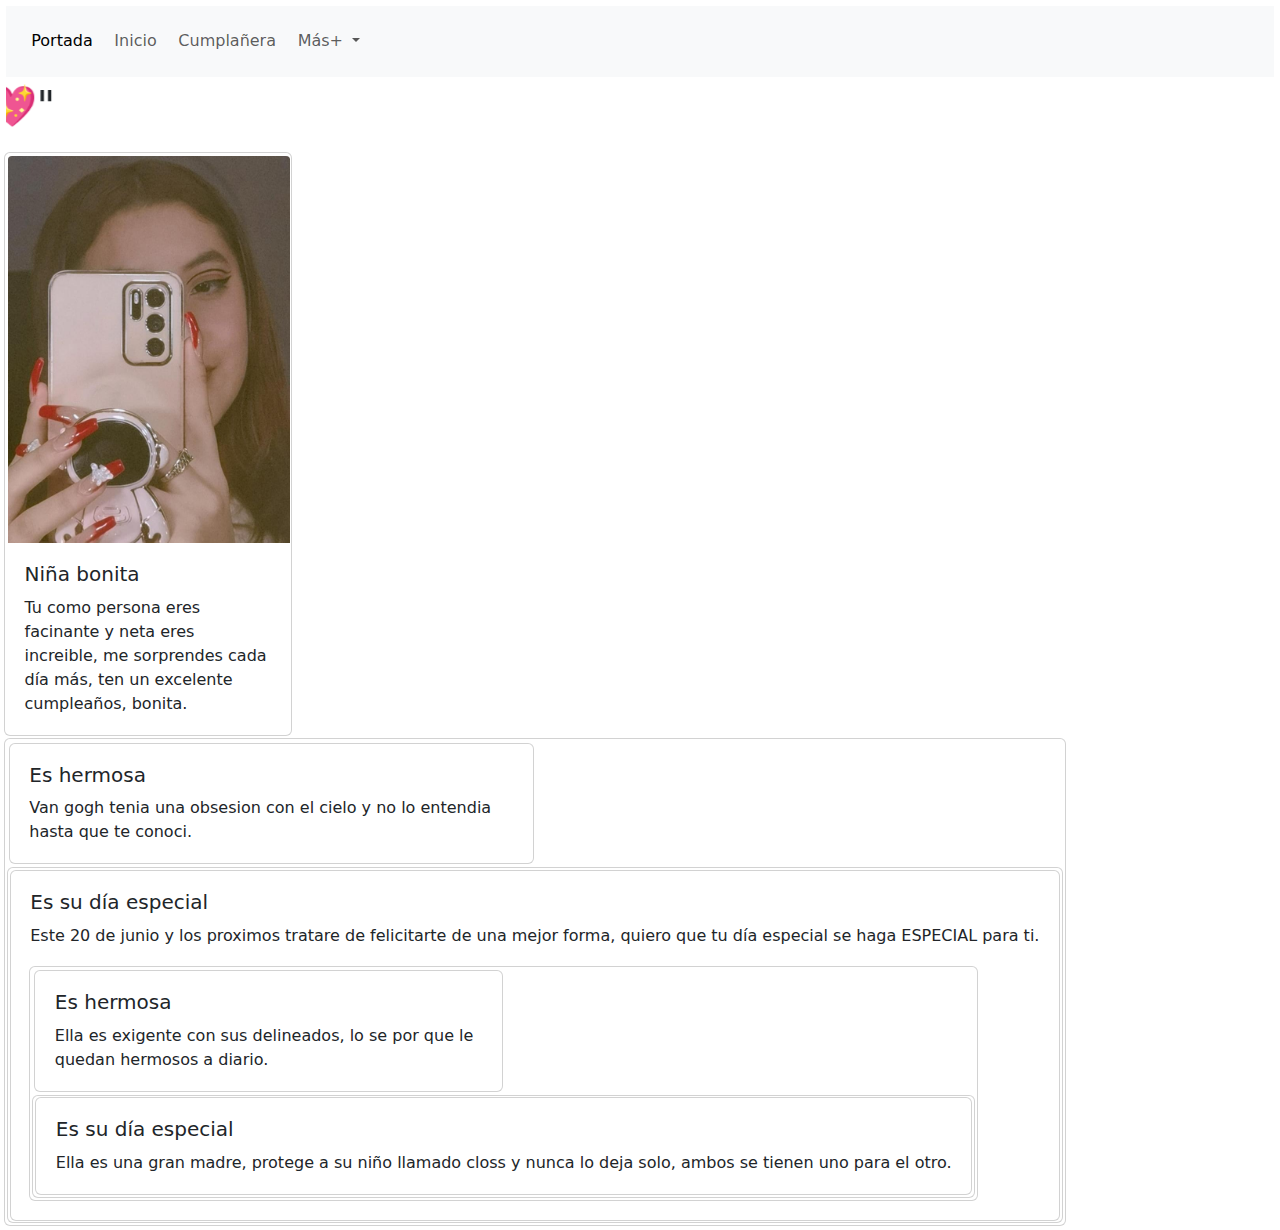
<file: ella.html>
<!DOCTYPE html>
<html>
<head>
    <meta charset="UTF-8">
    <meta name="viewport" content="width=device-width, initial-scale=1.0">
    <title>KITTYBRATZ</title>
	<meta charset="utf-8">
	<meta http-equiv="X-UA-Compatible" content="IE-edge">
    <link rel="stylesheet" type="text/css" href="estilos1.css">
    <meta http-equiv="X-UA-Compatible" content="IE-edge">
	<meta name="viewport" content="width=device-width, initial-scale=1">
    <link href="https://cdn.jsdelivr.net/npm/bootstrap@5.3.3/dist/css/bootstrap.min.css" rel="stylesheet" integrity="sha384-QWTKZyjpPEjISv5WaRU9OFeRpok6YctnYmDr5pNlyT2bRjXh0JMhjY6hW+ALEwIH" crossorigin="anonymous">
    <script src="https://cdn.jsdelivr.net/npm/bootstrap@5.3.3/dist/js/bootstrap.bundle.min.js" integrity="sha384-YvpcrYf0tY3lHB60NNkmXc5s9fDVZLESaAA55NDzOxhy9GkcIdslK1eN7N6jIeHz" crossorigin="anonymous"></script>
    <link rel="stylesheet" href="https://cdnjs.cloudflare.com/ajax/libs/font-awesome/6.5.2/css/all.min.css" integrity="sha512-SnH5WK+bZxgPHs44uWIX+LLJAJ9/2PkPKZ5QiAj6Ta86w+fsb2TkcmfRyVX3pBnMFcV7oQPJkl9QevSCWr3W6A==" crossorigin="anonymous" referrerpolicy="no-referrer" />
    <div class="Barra">
    <nav class="navbar navbar-expand-lg bg-body-tertiary">
        <div class="container-fluid">
          <button class="navbar-toggler" type="button" data-bs-toggle="collapse" data-bs-target="#navbarNavDropdown" aria-controls="navbarNavDropdown" aria-expanded="false" aria-label="Toggle navigation">
            <span class="navbar-toggler-icon"></span>
          </button>
          <div class="collapse navbar-collapse" id="navbarNavDropdown">
            <ul class="navbar-nav">
              <li class="nav-item">
                <a class="nav-link active" aria-current="page" href="para ti.html">Portada</a>
              </li>
              <li class="nav-item">
                <a class="nav-link" href="Razones.html">Inicio</a>
              </li>
              <li class="nav-item">
                <a class="nav-link" href="#">Cumplañera</a>
              </li>
              <li class="nav-item dropdown">
                <a class="nav-link dropdown-toggle" href="#" role="button" data-bs-toggle="dropdown" aria-expanded="false">
                  Más+
                </a>
                <ul class="dropdown-menu">
                  <li><a class="dropdown-item" href="kitty.html">Sus gustos</a></li>
                </ul>
              </li>
            </ul>
          </div>
        </div>
      </nav>
    </div>
</div>
    <h1><marquee behavior="" direction="right" class= "texto1_Filosofia">"💖Feliz cumpleaños💖"</marquee></h1>
      <style>
        .card {
          display: inline-block;
          vertical-align: top;
        }
      </style> 
      <div class="card" style="width: 18rem;"> 
        <img src="guapa.jpg" class="card-img-top" alt="...">
        <div class="card-body">
          <h5 class="card-title">Niña bonita</h5>
          <p class="card-text">Tu como persona eres facinante y neta eres increible, me sorprendes cada día más, ten un excelente cumpleaños, bonita.</p>
    </div>
</div>
<div class="card">
    <div class="col-sm-6 mb-3 mb-sm-0">
      <div class="card">
        <div class="card-body">
          <h5 class="card-title">Es hermosa</h5>
          <p class="card-text">Van gogh tenia una obsesion con el cielo y no lo entendia hasta que te conoci.</p>
        </div>
      </div>
    </div>
    <div class="card">
      <div class="card">
        <div class="card-body">
          <h5 class="card-title">Es su día especial</h5>
          <p class="card-text">Este 20 de junio y los proximos tratare de felicitarte de una mejor forma, quiero que tu día especial se haga ESPECIAL para ti.</p>
  <div class="card">
    <div class="col-sm-6 mb-3 mb-sm-0">
      <div class="card">
        <div class="card-body">
          <h5 class="card-title">Es hermosa</h5>
          <p class="card-text">Ella es exigente con sus delineados, lo se por que le quedan hermosos a diario.</p>
        </div>
      </div>
    </div>
    <div class="card">
      <div class="card">
        <div class="card-body">
          <h5 class="card-title">Es su día especial</h5>
          <p class="card-text">Ella es una gran madre, protege a su niño llamado closs y nunca lo deja solo, ambos se tienen uno para el otro.</p>
        </div>
    </div>
  </div>
</div>
        </div>
      </div>
    </div>
  </div>
</head>
</html>
</file>
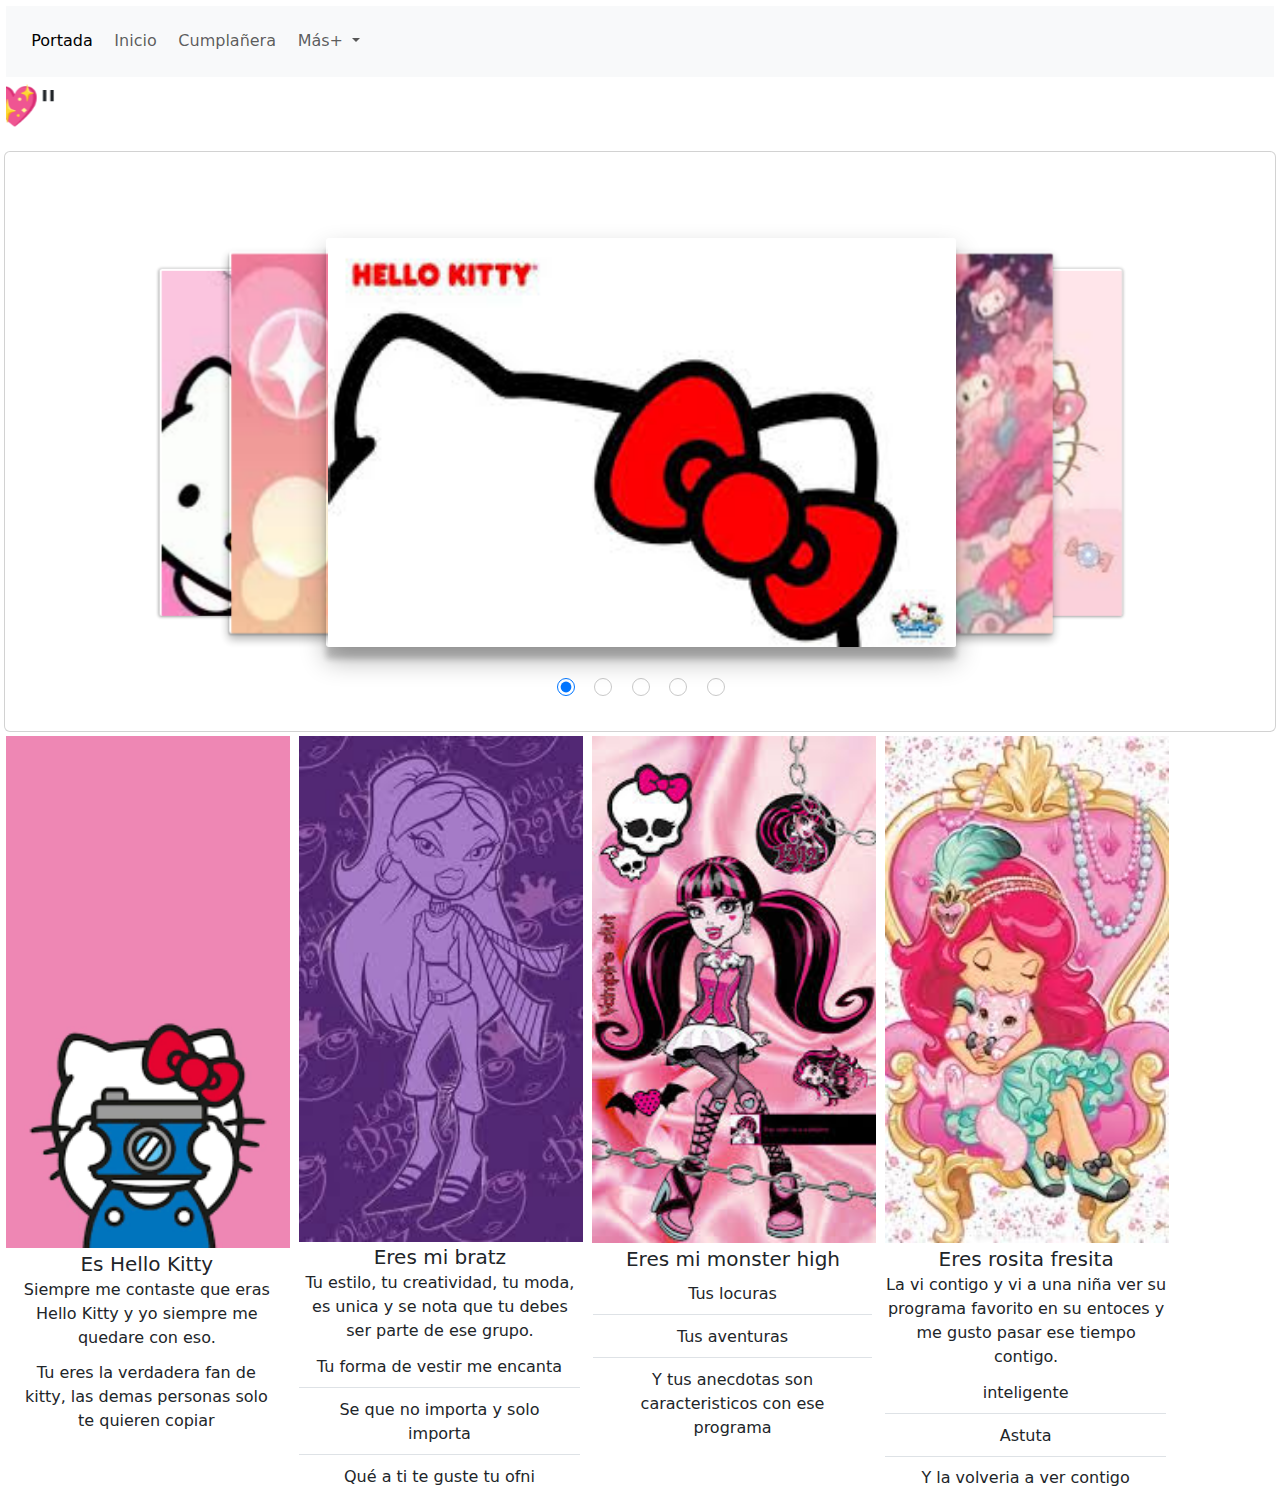
<file: kitty.html>
<!DOCTYPE html>
<html>
<head>
    <title>KITTYBRATZ</title>
	<meta charset="utf-8">
	<meta http-equiv="X-UA-Compatible" content="IE-edge">
    <link rel="stylesheet" type="text/css" href="estilos1.css">
    <meta http-equiv="X-UA-Compatible" content="IE-edge">
	<meta name="viewport" content="width=device-width, initial-scale=1">
    <link href="https://cdn.jsdelivr.net/npm/bootstrap@5.3.3/dist/css/bootstrap.min.css" rel="stylesheet" integrity="sha384-QWTKZyjpPEjISv5WaRU9OFeRpok6YctnYmDr5pNlyT2bRjXh0JMhjY6hW+ALEwIH" crossorigin="anonymous">
    <script src="https://cdn.jsdelivr.net/npm/bootstrap@5.3.3/dist/js/bootstrap.bundle.min.js" integrity="sha384-YvpcrYf0tY3lHB60NNkmXc5s9fDVZLESaAA55NDzOxhy9GkcIdslK1eN7N6jIeHz" crossorigin="anonymous"></script>
    <link rel="stylesheet" href="https://cdnjs.cloudflare.com/ajax/libs/font-awesome/6.5.2/css/all.min.css" integrity="sha512-SnH5WK+bZxgPHs44uWIX+LLJAJ9/2PkPKZ5QiAj6Ta86w+fsb2TkcmfRyVX3pBnMFcV7oQPJkl9QevSCWr3W6A==" crossorigin="anonymous" referrerpolicy="no-referrer" />
    <div class="Barra">
    <nav class="navbar navbar-expand-lg bg-body-tertiary">
        <div class="container-fluid">
          <button class="navbar-toggler" type="button" data-bs-toggle="collapse" data-bs-target="#navbarNavDropdown" aria-controls="navbarNavDropdown" aria-expanded="false" aria-label="Toggle navigation">
            <span class="navbar-toggler-icon"></span>
          </button>
          <div class="collapse navbar-collapse" id="navbarNavDropdown">
            <ul class="navbar-nav">
              <li class="nav-item">
                <a class="nav-link active" aria-current="page" href="para ti.html">Portada</a>
              </li>
              <li class="nav-item">
                <a class="nav-link" href="Razones.html">Inicio</a>
              </li>
              <li class="nav-item">
                <a class="nav-link" href="ella.html">Cumplañera</a>
              </li>
              <li class="nav-item dropdown">
                <a class="nav-link dropdown-toggle" href="#" role="button" data-bs-toggle="dropdown" aria-expanded="false">
                  Más+
                </a>
                <ul class="dropdown-menu">
                  <li><a class="dropdown-item" href="#">Sus gustos</a></li>
                </ul>
              </li>
            </ul>
          </div>
        </div>
      </nav>
    </div>
    </div>
    <h1><marquee behavior="" direction="right" class= "texto1_Filosofia">"💖Feliz cumpleaños💖"</marquee></h1>
    <div class="card">
        <section>
			<section>
			<div id="slider">
			<input type="radio" name="slider" id="s1" checked>
			<input type="radio" name="slider" id="s2">
			<input type="radio" name="slider" id="s3">
			<input type="radio" name="slider" id="s4">
			<input type="radio" name="slider" id="s5">

			<label for="s1" id="slide1">
				<img src="descarga2.jpg" alt>
			</label>
			<label for="s2" id="slide2">
				<img src="descarga.jpg" alt>
			</label>
			<label for="s3" id="slide3">
				<img src="descarga1.jpg" alt>
			</label>
			<label for="s4" id="slide4">
				<img src="images.jpg" alt>
			</label>
			<label for="s5" id="slide5">
				<img src="image1s.jpg" alt>
			</label>	
		</div>
		</section>
		</section>
    </div>
    <style>
        .card1 {
          display: inline-block;
          vertical-align: top;
          text-align: center;
          margin: 0 auto;
        }
      </style> 
           <div class="card1" style="width: 18rem;"> 
            <img src="primera.png" class="card-img-top" alt="...">
            <div class="card-body">
              <h5 class="card-title">Es Hello Kitty</h5>
              <p class="card-text">Siempre me contaste que eras Hello Kitty y yo siempre me quedare con eso.</p>
            </div>
            <ul class="list-group list-group-flush">
              <li class="list-group-item">Tu eres la verdadera fan de kitty, las demas personas solo te quieren copiar</li>
            </ul>
            </div>
        </div>
        <div class="card1" style="width: 18rem;"> 
            <img src="bratz.jpg" class="card-img-top" alt="...">
            <div class="card-body">
              <h5 class="card-title">Eres mi bratz</h5>
              <p class="card-text">Tu estilo, tu creatividad, tu moda, es unica y se nota que tu debes ser parte de ese grupo.</p>
            </div>
            <ul class="list-group list-group-flush">
              <li class="list-group-item">Tu forma de vestir me encanta</li>
              <li class="list-group-item">Se que no importa y solo importa</li>
              <li class="list-group-item">Qué a ti te guste tu ofni</li>
            </ul>
            </div>
        </div>
        <div class="card1" style="width: 18rem;"> 
            <img src="monster.jpg" class="card-img-top" alt="...">
            <div class="card-body">
              <h5 class="card-title">Eres mi monster high</h5>
            <ul class="list-group list-group-flush">
              <li class="list-group-item">Tus locuras</li>
              <li class="list-group-item">Tus aventuras</li>
              <li class="list-group-item">Y tus anecdotas son caracteristicos con ese programa</li>
            </ul>
            </div>
        </div>
        <div class="card1" style="width: 18rem;"> 
            <img src="ros.jpg" class="card-img-top" alt="...">
            <div class="card-body">
              <h5 class="card-title">Eres rosita fresita</h5>
              <p class="card-text">La vi contigo y vi a una niña ver su programa favorito en su entoces y me gusto pasar ese tiempo contigo.</p>
            </div>
            <ul class="list-group list-group-flush">
              <li class="list-group-item">inteligente</li>
              <li class="list-group-item">Astuta</li>
              <li class="list-group-item">Y la volveria a ver contigo</li>
            </ul>
            </div>
        </div>
</head>
</html>
</file>
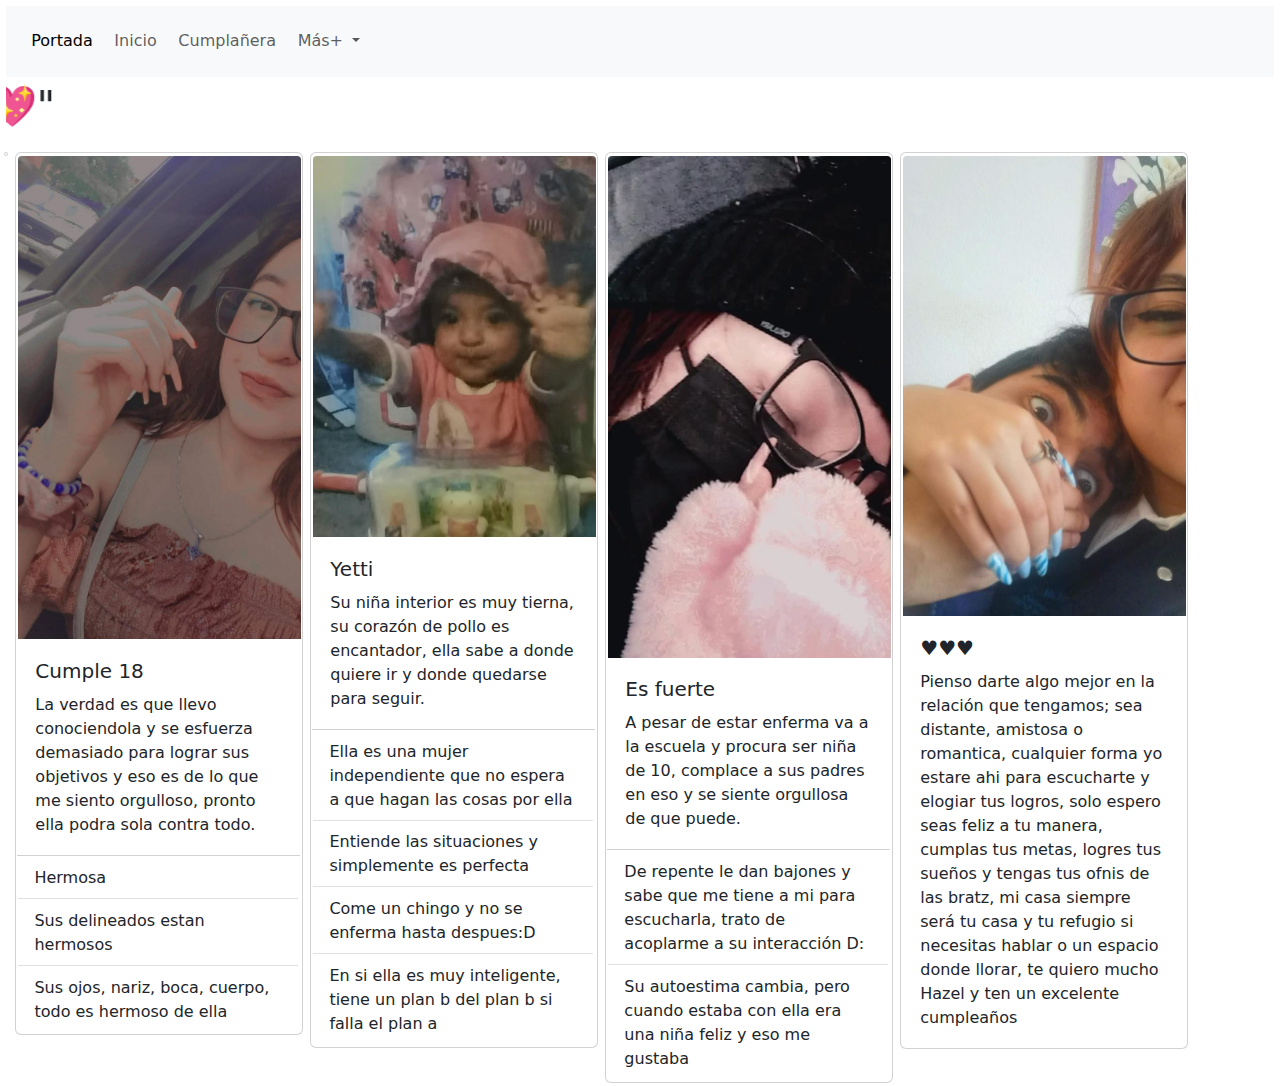
<file: Razones.html>
<!DOCTYPE html>
<html>
<head>
    <meta charset="UTF-8">
    <meta name="viewport" content="width=device-width, initial-scale=1.0">
    <title>KITTYBRATZ</title>
	<meta charset="utf-8">
	<meta http-equiv="X-UA-Compatible" content="IE-edge">
    <link rel="stylesheet" type="text/css" href="estilos1.css">
    <meta http-equiv="X-UA-Compatible" content="IE-edge">
	<meta name="viewport" content="width=device-width, initial-scale=1">
    <link href="https://cdn.jsdelivr.net/npm/bootstrap@5.3.3/dist/css/bootstrap.min.css" rel="stylesheet" integrity="sha384-QWTKZyjpPEjISv5WaRU9OFeRpok6YctnYmDr5pNlyT2bRjXh0JMhjY6hW+ALEwIH" crossorigin="anonymous">
    <script src="https://cdn.jsdelivr.net/npm/bootstrap@5.3.3/dist/js/bootstrap.bundle.min.js" integrity="sha384-YvpcrYf0tY3lHB60NNkmXc5s9fDVZLESaAA55NDzOxhy9GkcIdslK1eN7N6jIeHz" crossorigin="anonymous"></script>
    <link rel="stylesheet" href="https://cdnjs.cloudflare.com/ajax/libs/font-awesome/6.5.2/css/all.min.css" integrity="sha512-SnH5WK+bZxgPHs44uWIX+LLJAJ9/2PkPKZ5QiAj6Ta86w+fsb2TkcmfRyVX3pBnMFcV7oQPJkl9QevSCWr3W6A==" crossorigin="anonymous" referrerpolicy="no-referrer" />
    <div class="Barra">
    <nav class="navbar navbar-expand-lg bg-body-tertiary">
        <div class="container-fluid">
          <button class="navbar-toggler" type="button" data-bs-toggle="collapse" data-bs-target="#navbarNavDropdown" aria-controls="navbarNavDropdown" aria-expanded="false" aria-label="Toggle navigation">
            <span class="navbar-toggler-icon"></span>
          </button>
          <div class="collapse navbar-collapse" id="navbarNavDropdown">
            <ul class="navbar-nav">
              <li class="nav-item">
                <a class="nav-link active" aria-current="page" href="para ti.html">Portada</a>
              </li>
              <li class="nav-item">
                <a class="nav-link" href="#">Inicio</a>
              </li>
              <li class="nav-item">
                <a class="nav-link" href="ella.html">Cumplañera</a>
              </li>
              <li class="nav-item dropdown">
                <a class="nav-link dropdown-toggle" href="#" role="button" data-bs-toggle="dropdown" aria-expanded="false">
                  Más+
                </a>
                <ul class="dropdown-menu">
                  <li><a class="dropdown-item"  href="kitty.html">Sus gustos</a></li>
                </ul>
              </li>
            </ul>
          </div>
        </div>
      </nav>
    </div>
    </div>
    <h1><marquee behavior="" direction="right" class= "texto1_Filosofia">"💖Feliz cumpleaños💖"</marquee></h1>
    <div class="card">
    </div>
    <style>
        .card {
          display: inline-block;
          vertical-align: top;
        }
      </style> 
    <div class="card" style="width: 18rem;"> 
        <img src="perfect.jpg" class="card-img-top" alt="...">
        <div class="card-body">
          <h5 class="card-title">Cumple 18</h5>
          <p class="card-text">La verdad es que llevo conociendola y se esfuerza demasiado para lograr sus objetivos y eso es de lo que me siento orgulloso, pronto ella podra sola contra todo.</p>
        </div>
        <ul class="list-group list-group-flush">
          <li class="list-group-item">Hermosa</li>
          <li class="list-group-item">Sus delineados estan hermosos</li>
          <li class="list-group-item">Sus ojos, nariz, boca, cuerpo, todo es hermoso de ella</li>
        </ul>
        </div>
    </div>
    <div class="card" style="width: 18rem;">
        <img src="yetti.jpg" class="card-img-top" alt="...">
        <div class="card-body">
          <h5 class="card-title">Yetti</h5>
          <p class="card-text">Su niña interior es muy tierna, su corazón de pollo es encantador, ella sabe a donde quiere ir y donde quedarse para seguir.</p>
        </div>
        <ul class="list-group list-group-flush">
          <li class="list-group-item">Ella es una mujer independiente que no espera a que hagan las cosas por ella</li>
          <li class="list-group-item">Entiende las situaciones y simplemente es perfecta</li>
          <li class="list-group-item">Come un chingo y no se enferma hasta despues:D</li>
          <li class="list-group-item">En si ella es muy inteligente, tiene un plan b del plan b si falla el plan a</li>
        </ul>
      </div>
      <div class="card" style="width: 18rem;"> 
        <img src="momia.png" class="card-img-top" alt="...">
        <div class="card-body">
          <h5 class="card-title">Es fuerte</h5>
          <p class="card-text">A pesar de estar enferma va a la escuela y procura ser niña de 10, complace a sus padres en eso y se siente orgullosa de que puede.</p>
        </div>
        <ul class="list-group list-group-flush">
          <li class="list-group-item">De repente le dan bajones y sabe que me tiene a mi para escucharla, trato de acoplarme a su interacción D:</li>
          <li class="list-group-item">Su autoestima cambia, pero cuando estaba con ella era una niña feliz y eso me gustaba</li>
        </ul>
        </div>
    </div>
    <div class="card" style="width: 18rem;"> 
        <img src="hermosa.jpg" class="card-img-top" alt="...">
        <div class="card-body">
          <h5 class="card-title">♥♥♥</h5>
          <p class="card-text">Pienso darte algo mejor en la relación que tengamos; sea distante, amistosa o romantica, cualquier forma yo estare ahi para escucharte y elogiar tus logros, solo espero seas feliz a tu manera, cumplas tus metas, logres tus sueños y tengas tus ofnis de las bratz, mi casa siempre será tu casa y tu refugio si necesitas hablar o un espacio donde llorar, te quiero mucho Hazel y ten un excelente cumpleaños</p>
    </div>
</head>
</html>
</file>
<file: estilos1.css>
* {
	box-sizing: border-box;
	margin: 0.95px;
	padding:0.95px;
}

/*BARRA DE NAVEGACION*/
#Barra{
	background-color: skyblue;
	display: block;
	color: white;
	text-align: center;
}
#nav-item{
        font-size: 2em; /* El texto será el doble del tamaño predeterminado del elemento padre*/
}
/*CARRUSEL*/
:root {
	--bgColor: rgb(255, 252, 241);
}

body {
	overflow: revert;
	background: var(--bgColor);
	font-family: sans-serif;
	user-select: none;
}

#slider {
	position: relative;
	width: 50%;
	height: 32vw;
	margin: 80px auto;
	transform-style: preserve-3d;
	font-family: "Helvetica Neue", sans-serif;
	perspective: 1400px;
}

input[type="radio"] {
	position: relative;
	top: 108%;
	left: 50%;
	width: 18px;
	height: 18px;
	margin: 0 15px 0 0;
	transform: translateX(-83px);
	cursor: pointer;
	opacity: 0.4;
}

input[type="radio"]:nth-child(5) {
	margin-right: 0px;
}

input[type="radio"]:checked {
	opacity: 1;
}

#slider label,
#slider label img {
	display: flex;
	position: fixed;
	top: 0;
	left: 0;
	align-items: center;
	justify-content: center;
	width: 100%;
	height: 100%;
	border-radius: 3px;
	color: white;
	font-size: 70px;
	font-weight: bold;
	cursor: pointer;
	transition: transform 400ms ease;
}

/* Active Slide */
#s1:checked ~ #slide1,
#s2:checked ~ #slide2,
#s3:checked ~ #slide3,
#s4:checked ~ #slide4,
#s5:checked ~ #slide5 {
	transform: translate3d(0%, 0, 0px);
	box-shadow: 0 13px 26px rgb(0, 0, 0, 0.3), 0 12px 6px rgb(0, 0, 0, 0.2);
}

/*Next Slide */
#s1:checked ~ #slide2,
#s2:checked ~ #slide3,
#s3:checked ~ #slide4,
#s4:checked ~ #slide5,
#s5:checked ~ #slide1 {
	transform: translate3d(20%, 0, -100px);
	box-shadow: 0 6px 10px rgb(0, 0, 0, 0.3), 0 2px 2px rgb(0, 0, 0, 0.2);
}

/* Previous Slide */
#s1:checked ~ #slide5,
#s2:checked ~ #slide1,
#s3:checked ~ #slide2,
#s4:checked ~ #slide3,
#s5:checked ~ #slide4 {
	transform: translate3d(-20%, 0, -100px);
	box-shadow: 0 6px 10px rgb(0, 0, 0, 0.3), 0 2px 2px  rgb(0, 0, 0, 0.2);
}

/* Next to next Slide */
#s1:checked ~ #slide3,
#s2:checked ~ #slide4,
#s3:checked ~ #slide5,
#s4:checked ~ #slide1,
#s5:checked ~ #slide2 {
	transform: translate3d(40%, 0, -250px);
	box-shadow: 0 1px 4px rgb(0, 0, 0, 0.4);
}

/* Previous to Previous Slide */
#s1:checked ~ #slide4,
#s2:checked ~ #slide5,
#s3:checked ~ #slide1,
#s4:checked ~ #slide2,
#s5:checked ~ #slide3 {
	transform: translate3d(-40%, 0, -250px);
	box-shadow: 0 1px 4px rgb(0, 0, 0, 0.4);
}
#Text_Mision {
	float: right;
	margin-right: 50%;
	margin-top: 10%;
	color: white;
	font-size: 25px;
	background-color: skyblue;
	height: 50%;
	width: 50%;
}
.img_mision{
	width: 20%;
	height: 20%;
	float: right;
	margin-top: 20px;
}
#Text_Vision {
	float: right;
	margin-right: 50%;
	margin-top: 10%;
	color: white;
	font-size: 25px;
	background-color: skyblue;
	height: 50%;
	width: 50%;
}	
#Text_Valores {
	float: right;
	margin-right: 50%;
	margin-top: 10%;
	color: white;
	font-size: 25px;
	background-color: skyblue;
	height: 50%;
	width: 50%;
}
</file>
